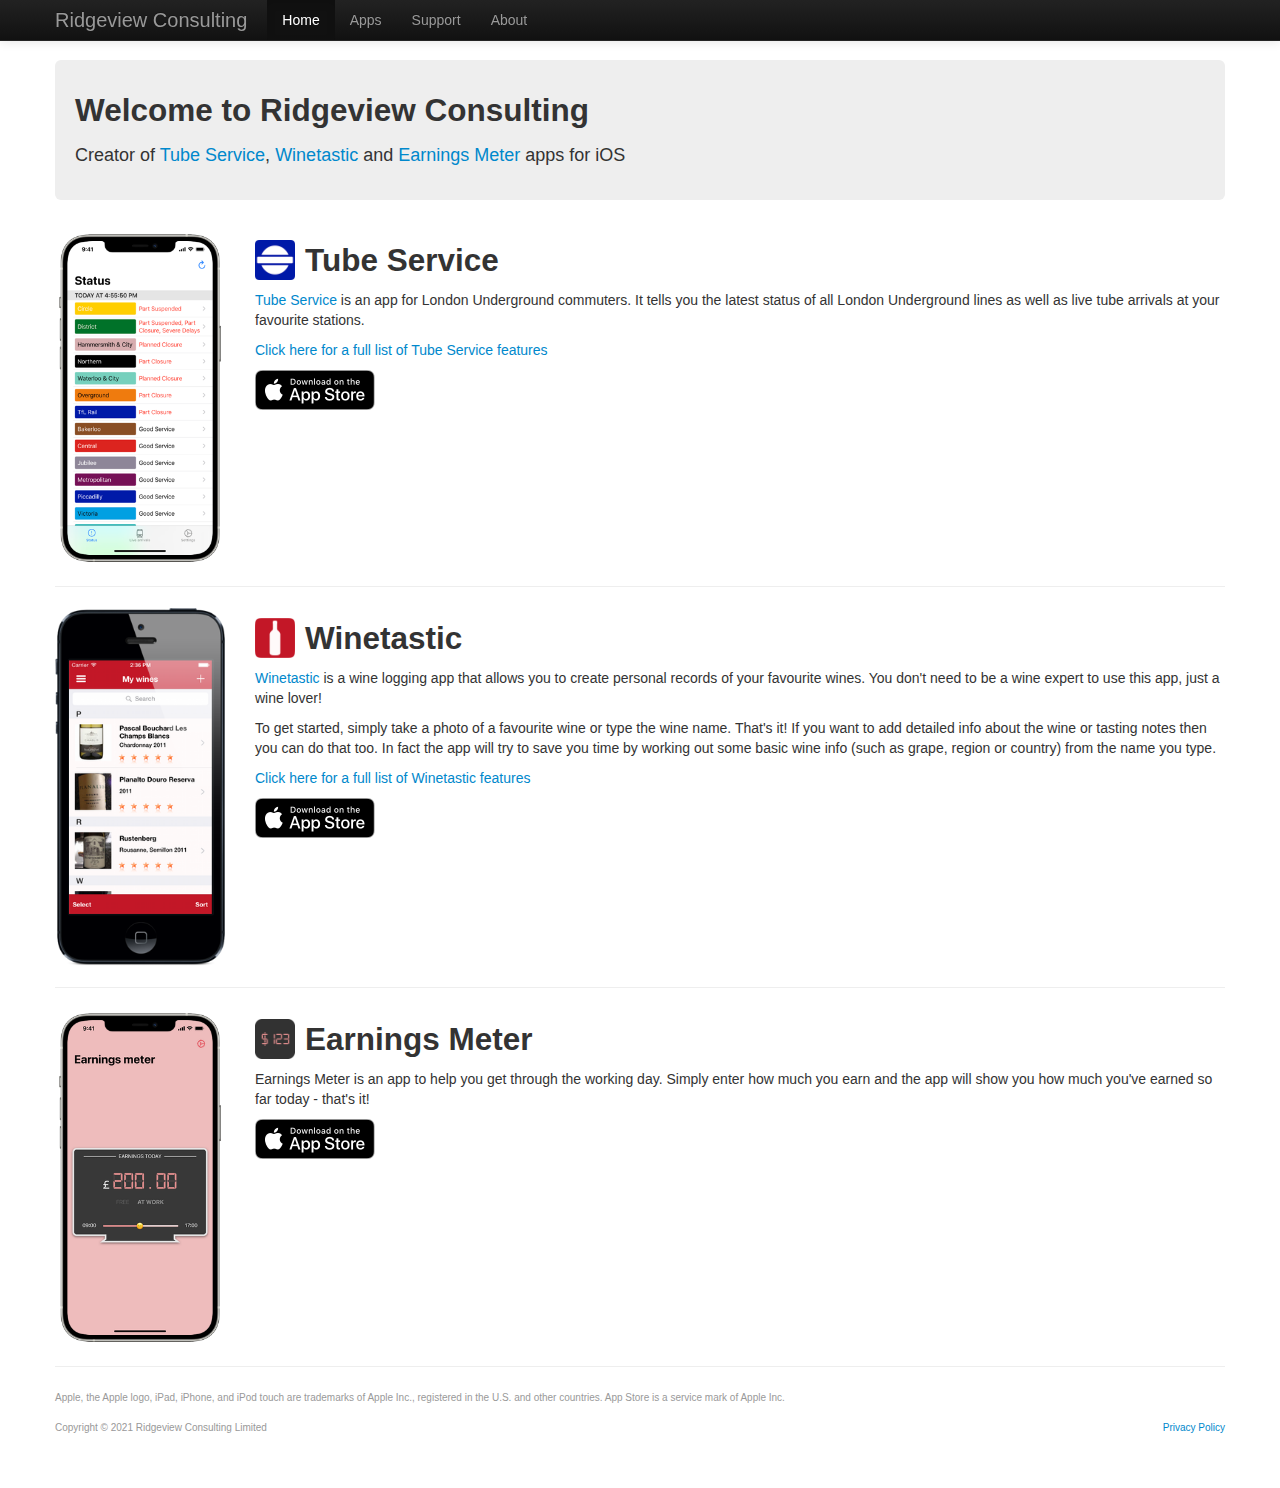
<file: index.html>
<!DOCTYPE html>
<!--[if lt IE 7]>      <html class="no-js lt-ie9 lt-ie8 lt-ie7"> <![endif]-->
<!--[if IE 7]>         <html class="no-js lt-ie9 lt-ie8"> <![endif]-->
<!--[if IE 8]>         <html class="no-js lt-ie9"> <![endif]-->
<!--[if gt IE 8]><!-->
<html class="no-js">
    <!--<![endif]-->
    <head>
        <meta charset="utf-8">
        <meta http-equiv="X-UA-Compatible" content="IE=edge,chrome=1">
        <title>Ridgeview Consulting | iOS</title>
        <meta name="Description" content="Ridgeview Consulting (iOS Software Development).">
        <meta name="viewport" content="width=device-width">
        <meta name="apple-itunes-app" content="app-id=670993580, affiliate-data=na, app-argument=https://itunes.apple.com/us/app/winetastic/id670993580?ls=1&mt=8">

        <link rel="stylesheet" href="css/bootstrap.min.css">
        <style>
            body {
                padding-top: 60px;
                padding-bottom: 40px;
            }
        </style>
        <link rel="stylesheet" href="css/bootstrap-responsive.min.css">
        <link rel="stylesheet" href="css/main.css">

        <script src="js/vendor/modernizr-2.6.2-respond-1.1.0.min.js"></script>
    </head>
    <body>
        <!--[if lt IE 7]>
        <p class="chromeframe">You are using an <strong>outdated</strong> browser. Please <a href="http://browsehappy.com/">upgrade your browser</a> or <a href="http://www.google.com/chromeframe/?redirect=true">activate Google Chrome Frame</a> to improve your experience.</p>
        <![endif]-->

        <div class="navbar navbar-inverse navbar-fixed-top">
            <div class="navbar-inner">
                <div class="container">
                    <a class="btn btn-navbar" data-toggle="collapse" data-target=".nav-collapse"> <span class="icon-bar"></span> <span class="icon-bar"></span> <span class="icon-bar"></span> </a>
                    <a class="brand" href="index.html">Ridgeview Consulting</a>
                    <div class="nav-collapse collapse">
                        <ul class="nav">
                            <li class="active">
                                <a href="index.html">Home</a>
                            </li>
                            <li>
                                <a href="apps/index.html">Apps</a>
                            </li>
                            <li>
                                <a href="support.html">Support</a>
                            </li>
                            <li>
                                <a href="about.html">About</a>
                            </li>
                        </ul>
                    </div><!--/.nav-collapse -->
                </div>
            </div>
        </div>

        <div class="container">

            <!-- Main hero unit for a primary marketing message or call to action -->
            <div class="hero-unit">
                <h2>Welcome to Ridgeview Consulting</h2>
                <!-- <p><a class="btn btn-primary btn-large">Learn more &raquo;</a></p> -->
                <p>
                    Creator of <a href="#tube-service">Tube Service</a>, 
                    <a href="#winetastic">Winetastic</a> 
                    and <a href="#earnings-meter">Earnings Meter</a> apps for iOS
                </p>
            </div>

            <div class="row" id="tube-service">
                <div class="span2 text-center">
                    <a href="apps/index.html#tube-service"><img src="img/screenshot-tubeservice-status-list-iphone.png"/></a>
                </div>
                <div class="span10">
                    <div>
                        <img class="logo-header-small pull-left" src="img/tube-service-logo.png"/>
                        <h2 class="logo-header-text">Tube Service</h2>
                    </div>
                    <p>
                        <a href="apps/index.html#tube-service">Tube Service</a> is an app for London Underground commuters.
                        It tells you the latest status of all London Underground lines as well as live tube arrivals at your favourite stations.
                    </p>
                    <p><a href="apps/index.html#tube-service">Click here for a full list of Tube Service features</a></p>
                    
                    <div>
                        <a href="https://itunes.apple.com/us/app/winetastic/id1540626286?ls=1&mt=8"> <img src="img/download-from-app-store.png"/></a>
                     </div>
               </div>                
            </div>

            <hr>

            <div class="row" id="winetastic">
                <div class="span2 text-center">
                    <a href="apps/index.html#winetastic"><img src="img/screenshot-wine-list.png"/></a>
                </div>
                <div class="span10">
                    <div>
                        <img class="logo-header-small pull-left" src="img/winetastic-logo.png"/>
                        <h2 class="logo-header-text">Winetastic</h2>
                    </div>
                    <p>
                        <a href="apps/index.html#winetastic">Winetastic</a> is a wine logging app that allows you to create personal records of your favourite wines. 
                        You don't need to be a wine expert to use this app, just a wine lover!
                    </p>
                    <p>
                        To get started, simply take a photo of a favourite wine or type the wine name. That's it! 
                        If you want to add detailed info about the wine or tasting notes then you can do that too. 
                        In fact the app will try to save you time by working out some basic wine info (such as grape, region or country) 
                        from the name you type.
                    </p>
                    <p><a href="apps/index.html#winetastic">Click here for a full list of Winetastic features</a></p>
                    
                    <div>
                        
                    </div>
                    <div>
                        <a href="https://itunes.apple.com/us/app/winetastic/id670993580?ls=1&mt=8"> <img src="img/download-from-app-store.png"/></a>
                     </div>
               </div>                
            </div>

            <hr>

            <div class="row" id="earnings-meter">
                <div class="span2 text-center">
                    <img src="img/screenshot-earningsmeter-at-work-iphone.png"/>
                </div>
                <div class="span10">
                    <div>
                        <img class="logo-header-small pull-left" src="img/earnings-meter-logo.png"/>
                        <h2 class="logo-header-text">Earnings Meter</h2>
                    </div>
                    <p>
                        Earnings Meter is an app to help you get through the working day. 
                        Simply enter how much you earn and the app will show you how much you've earned so far today - that's it!
                    </p>
                    <!-- <p><a href="apps/index.html#tube-service">Click here for a full list of Earnings Meter features</a></p>
                     -->
                     <div>
                        <a href="https://itunes.apple.com/us/app/winetastic/id1549867514?ls=1&mt=8"> <img src="img/download-from-app-store.png"/></a>
                     </div>
               </div>                
            </div>

            <hr>
            
            <footer>
                <div class="row footer-text">
                    <div class="span8">
                        <p>Apple, the Apple logo, iPad, iPhone, and iPod touch are trademarks of Apple Inc., registered in the U.S. and other countries. App Store is a service mark of Apple Inc.</p>
                    </div>
                </div>
                <div class="row footer-text">
                    <div class="span4 text-left">
                        <p>Copyright &copy; 2021 Ridgeview Consulting Limited</small></h6>
                    </div>
                    <div class="text-right">
                        <a href="privacy-policy.html">Privacy Policy</a>
                    </div>
                </div>
            </footer>

        </div>
        <!-- /container -->

        <script src="//ajax.googleapis.com/ajax/libs/jquery/1.10.1/jquery.min.js"></script>
        <script>
            window.jQuery || document.write('<script src="js/vendor/jquery-1.10.1.min.js"><\/script>')
        </script>

        <script src="js/vendor/bootstrap.min.js"></script>

        <script src="js/main.js"></script>

    </body>
</html>
</file>
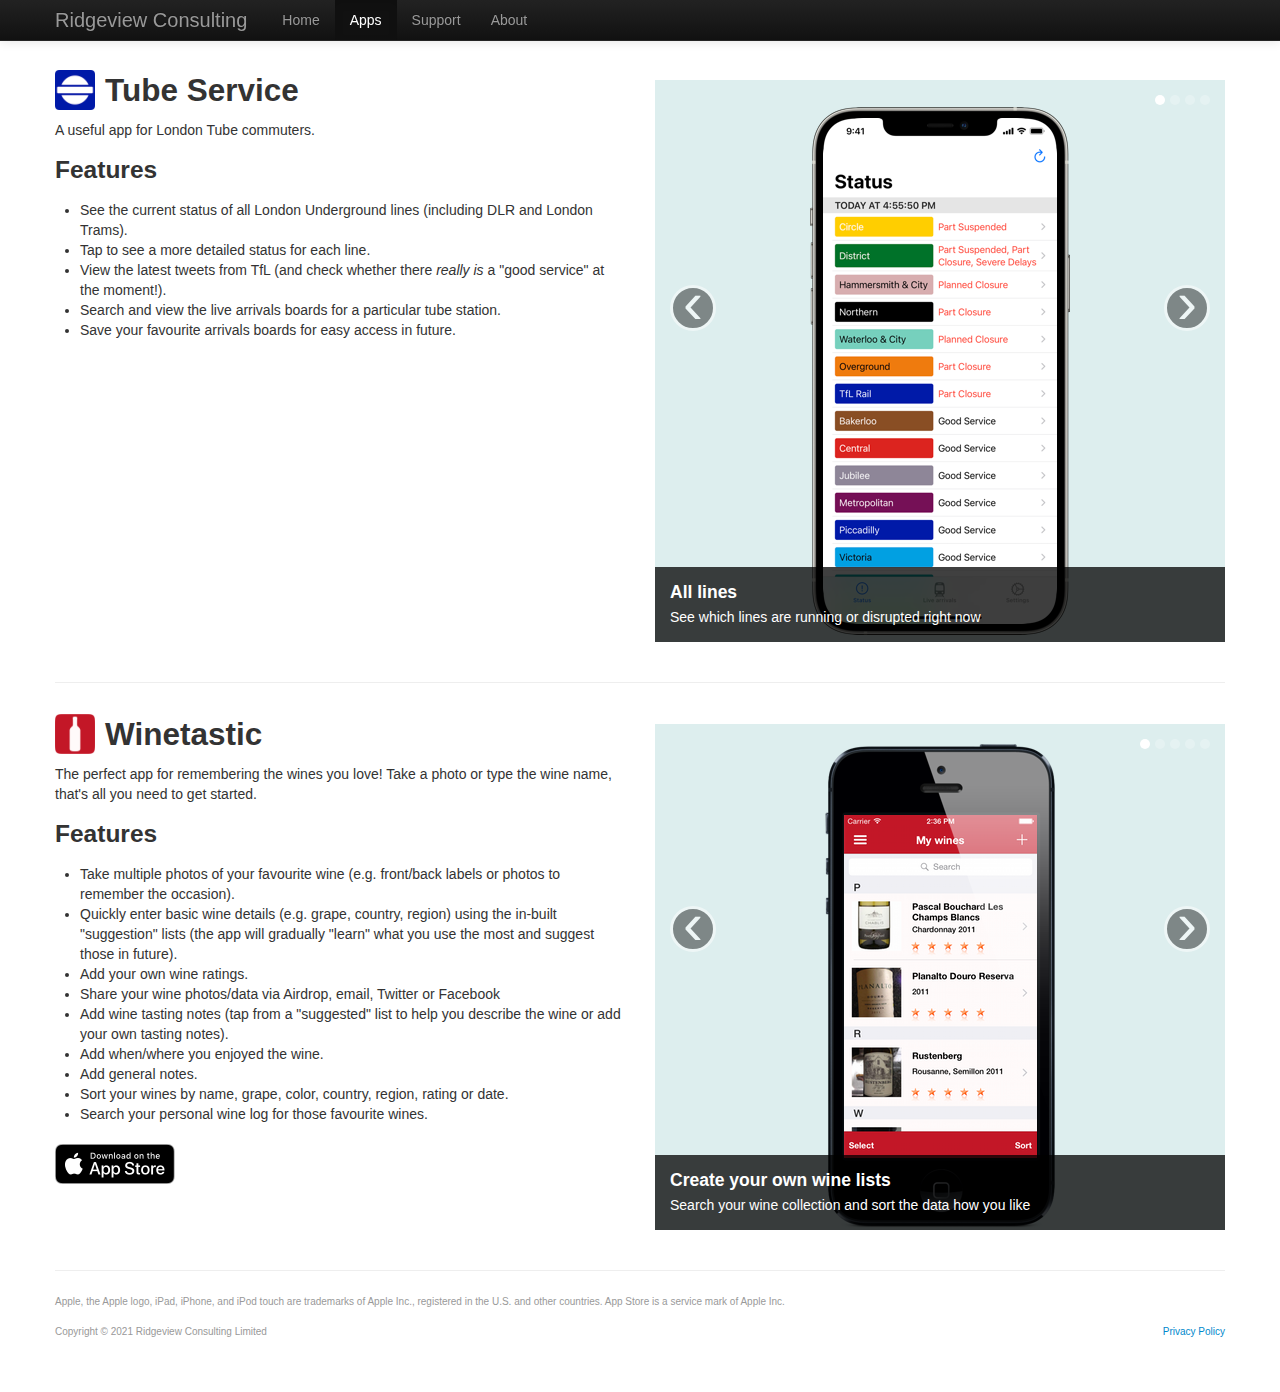
<file: apps/index.html>
<!DOCTYPE html>
<!--[if lt IE 7]>      <html class="no-js lt-ie9 lt-ie8 lt-ie7"> <![endif]-->
<!--[if IE 7]>         <html class="no-js lt-ie9 lt-ie8"> <![endif]-->
<!--[if IE 8]>         <html class="no-js lt-ie9"> <![endif]-->
<!--[if gt IE 8]><!-->
<html class="no-js">
    <!--<![endif]-->
    <head>
        <meta charset="utf-8">
        <meta http-equiv="X-UA-Compatible" content="IE=edge,chrome=1">
        <title>Ridgeview Consulting | iOS App Development</title>
        <meta name="description" content="">
        <meta name="viewport" content="width=device-width">
                <meta name="apple-itunes-app" content="app-id=670993580, affiliate-data=na, app-argument=https://itunes.apple.com/us/app/winetastic/id670993580?ls=1&mt=8">

        <link rel="stylesheet" href="../css/bootstrap.min.css">
        <style>
            body {
                padding-top: 60px;
                padding-bottom: 40px;
            }
        </style>
        <link rel="stylesheet" href="../css/bootstrap-responsive.min.css">
        <link rel="stylesheet" href="../css/main.css">

        <script src="../js/vendor/modernizr-2.6.2-respond-1.1.0.min.js"></script>
    </head>
    <body>
        <!--[if lt IE 7]>
        <p class="chromeframe">You are using an <strong>outdated</strong> browser. Please <a href="http://browsehappy.com/">upgrade your browser</a> or <a href="http://www.google.com/chromeframe/?redirect=true">activate Google Chrome Frame</a> to improve your experience.</p>
        <![endif]-->

        <div class="navbar navbar-inverse navbar-fixed-top">
            <div class="navbar-inner">
                <div class="container">
                    <a class="btn btn-navbar" data-toggle="collapse" data-target=".nav-collapse"> <span class="icon-bar"></span> <span class="icon-bar"></span> <span class="icon-bar"></span> </a>
                    <a class="brand" href="index.html">Ridgeview Consulting</a>
                    <div class="nav-collapse collapse">
                        <ul class="nav">
                            <li>
                                <a href="../index.html">Home</a>
                            </li>
                            <li class="active">
                                <a href="index.html">Apps</a>
                            </li>
                            <li>
                                <a href="../support.html">Support</a>
                            </li>
                            <li>
                                <a href="../about.html">About</a>
                            </li>
                        </ul>
                    </div><!--/.nav-collapse -->
                </div>
            </div>
        </div>

        <div id="tube-service" class="container">

            <div class="row">
                <div class="span6">
                   <div>
                        <img class="logo-header-small pull-left" src="../img/tube-service-logo.png"/>
                        <h2 class="logo-header-text">Tube Service</h2>
                    </div>
                    <p>
                        A useful app for London Tube commuters.
                    </p>
                    <h3>Features</h3>
                    <ul>
                        <li>
                            See the current status of all London Underground lines (including DLR and London Trams).
                        </li>
                        <li>
                            Tap to see a more detailed status for each line.
                        </li>
                        <li>
                            View the latest tweets from TfL (and check whether there <em>really is</em> a "good service" at the moment!).
                        </li>
                        <li>
                            Search and view the live arrivals boards for a particular tube station.
                        </li>
                        <li>
                            Save your favourite arrivals boards for easy access in future.
                        </li>                        
                    </ul>
                    
                </div>
                <div id="tube-service-carousel" class="span6 carousel-background carousel slide app-carousel">
                        <ol class="carousel-indicators">
                            <li data-target="#tube-service-carousel" data-slide-to="0" class="active"></li>
                            <li data-target="#tube-service-carousel" data-slide-to="1"></li>
                            <li data-target="#tube-service-carousel" data-slide-to="2"></li>
                            <li data-target="#tube-service-carousel" data-slide-to="3"></li>
                        </ol>
                        <!-- Carousel items -->
                        <div class="carousel-inner">
                            <div class="active item">
                                <div class="inner-item">
                                <img src="../img/screenshot-tubeservice-status-list-iphone.png" />
                                </div>
                                <div class="carousel-caption">
                                    <h4>All lines</h4>
                                    <p>See which lines are running or disrupted right now</p>
                                </div>
                            </div>
                            <div class="item">
                                <div class="inner-item">
                                    <img src="../img/screenshot-tubeservice-status-detail-iphone.png" />
                                </div>
                                <div class="carousel-caption">
                                    <h4>Single line</h4>
                                    <p>
                                        View a detailed explanation of what's happening on a partcular line.
                                    </p>
                                </div>
                            </div>
                            <div class="item">
                                <div class="inner-item">
                                    <img src="../img/screenshot-tubeservice-live-arrivals-picker-iphone.png" />
                                </div>
                                <div class="carousel-caption">
                                    <h4>Live arrivals</h4>
                                    <p>
                                        Find for an arrivals boards for a partcular London Underground station.
                                    </p>
                                </div>
                            </div>
                            <div class="item">
                                <div class="inner-item">
                                    <img src="../img/screenshot-tubeservice-live-arrivals-board-iphone.png" />
                                </div>
                                <div class="carousel-caption">
                                    <h4>Arrivals board</h4>
                                    <p>
                                        View the live arrivals boards of your favourite stations.
                                    </p>
                                </div>
                            </div>                                                                                  
                        </div>
                        <!-- Carousel nav -->
                        <a class="carousel-control left" href="#tube-service-carousel" data-slide="prev">&lsaquo;</a>
                        <a class="carousel-control right" href="#tube-service-carousel" data-slide="next">&rsaquo;</a>
                </div>                
            </div>

            <hr>            

        </div>
        
        <!-- /container -->

        <div id="winetastic" class="container">

            <div class="row">
                <div class="span6">
                   <div>
                        <img class="logo-header-small pull-left" src="../img/winetastic-logo.png"/>
                        <h2 class="logo-header-text">Winetastic</h2>
                    </div>
                    <p>
                        The perfect app for remembering the wines you love! Take a photo or type the wine name, that's all you need to get started.
                    </p>
                    <h3>Features</h3>
                    <ul>
                        <li>
                            Take multiple photos of your favourite wine (e.g. front/back labels or photos to remember the occasion).
                        </li>
                        <li>
                            Quickly enter basic wine details (e.g. grape, country, region) using the in-built "suggestion" lists (the app will gradually "learn" what you use the most and suggest those in future).
                        </li>
                        <li>
                            Add your own wine ratings.
                        </li>
                        <li>
                            Share your wine photos/data via Airdrop, email, Twitter or Facebook
                        </li>                        
                        <li>
                            Add wine tasting notes (tap from a "suggested" list to help you describe the wine or add your own tasting notes).
                        </li>
                        <li>
                            Add when/where you enjoyed the wine.
                        </li>
                        <li>
                            Add general notes.
                        </li>
                        <li>
                            Sort your wines by name, grape, color, country, region, rating or date.
                        </li>
                        <li>
                            Search your personal wine log for those favourite wines.
                        </li>
                    </ul>
                    <div class="summary-appstore-link">
                        <a href="https://itunes.apple.com/us/app/winetastic/id670993580?ls=1&mt=8"><img src="../img/download-from-app-store.png"/></a>
                    </div>
                    
                </div>
                <div id="myCarousel" class="span6 carousel-background carousel slide app-carousel">
                        <ol class="carousel-indicators">
                            <li data-target="#myCarousel" data-slide-to="0" class="active"></li>
                            <li data-target="#myCarousel" data-slide-to="1"></li>
                            <li data-target="#myCarousel" data-slide-to="2"></li>
                            <li data-target="#myCarousel" data-slide-to="3"></li>
                            <li data-target="#myCarousel" data-slide-to="4"></li>
                        </ol>
                        <!-- Carousel items -->
                        <div class="carousel-inner">
                            <div class="active item">
                                <div class="inner-item">
                                <img src="../img/screenshot-wine-list.png" />
                                </div>
                                <div class="carousel-caption">
                                    <h4>Create your own wine lists</h4>
                                    <p>Search your wine collection and sort the data how you like</p>
                                </div>
                            </div>
                            <div class="item">
                                <div class="inner-item">
                                    <img src="../img/screenshot-wine-photos.png" />
                                </div>
                                <div class="carousel-caption">
                                    <h4>Take wine photos</h4>
                                    <p>
                                        Take label photos or photos to remember the occasion.
                                    </p>
                                </div>
                            </div>
                            <div class="item">
                                <div class="inner-item">
                                    <img src="../img/screenshot-wine-add.png" />
                                </div>
                                <div class="carousel-caption">
                                    <h4>Add new wines</h4>
                                    <p>
                                        Type the name and let the app try to work out its grape, region and country for you.
                                    </p>
                                </div>
                            </div>
                            <div class="item">
                                <div class="inner-item">
                                    <img src="../img/screenshot-wine-detail.png" />
                                </div>
                                <div class="carousel-caption">
                                    <h4>Tell your friends</h4>
                                    <p>
                                        Share wine photos/details by Airdrop, e-mail, Facebook or Twitter.  
                                    </p>
                                </div>
                            </div>
                            <div class="item">
                                <div class="inner-item">
                                    <img src="../img/screenshot-wine-edit.png" />
                                </div>
                                <div class="carousel-caption">
                                    <h4>Add as little or as much info as you like</h4>
                                    <p>
                                        No time to type? Don't worry you can always add more detail later.
                                    </p>
                                </div>
                            </div>                                                                                    
                        </div>
                        <!-- Carousel nav -->
                        <a class="carousel-control left" href="#myCarousel" data-slide="prev">&lsaquo;</a>
                        <a class="carousel-control right" href="#myCarousel" data-slide="next">&rsaquo;</a>
                </div>                
            </div>

            <hr>

            <footer>
                <div class="row footer-text">
                    <div class="span8">
                        <p>Apple, the Apple logo, iPad, iPhone, and iPod touch are trademarks of Apple Inc., registered in the U.S. and other countries. App Store is a service mark of Apple Inc.</p>
                    </div>
                </div>
                <div class="row footer-text">
                    <div class="span4 text-left">
                        <p>Copyright &copy; 2021 Ridgeview Consulting Limited</small></h6>
                    </div>
                    <div class="text-right">
                        <a href="../privacy-policy.html">Privacy Policy</a>
                    </div>
                </div>
            </footer>

        </div>
        
        <!-- /container -->

        <script src="//ajax.googleapis.com/ajax/libs/jquery/1.10.1/jquery.min.js"></script>
        <script>
            window.jQuery || document.write('<script src="../js/vendor/jquery-1.10.1.min.js"><\/script>')
        </script>

        <script src="../js/vendor/bootstrap.min.js"></script>

        <script src="../js/main.js"></script>
        
        <script type='text/javascript'>
            $(document).ready(function() {
                $('.carousel').carousel({
                    interval : 5000
                })

            });
        </script>
    </body>
</html>
</file>
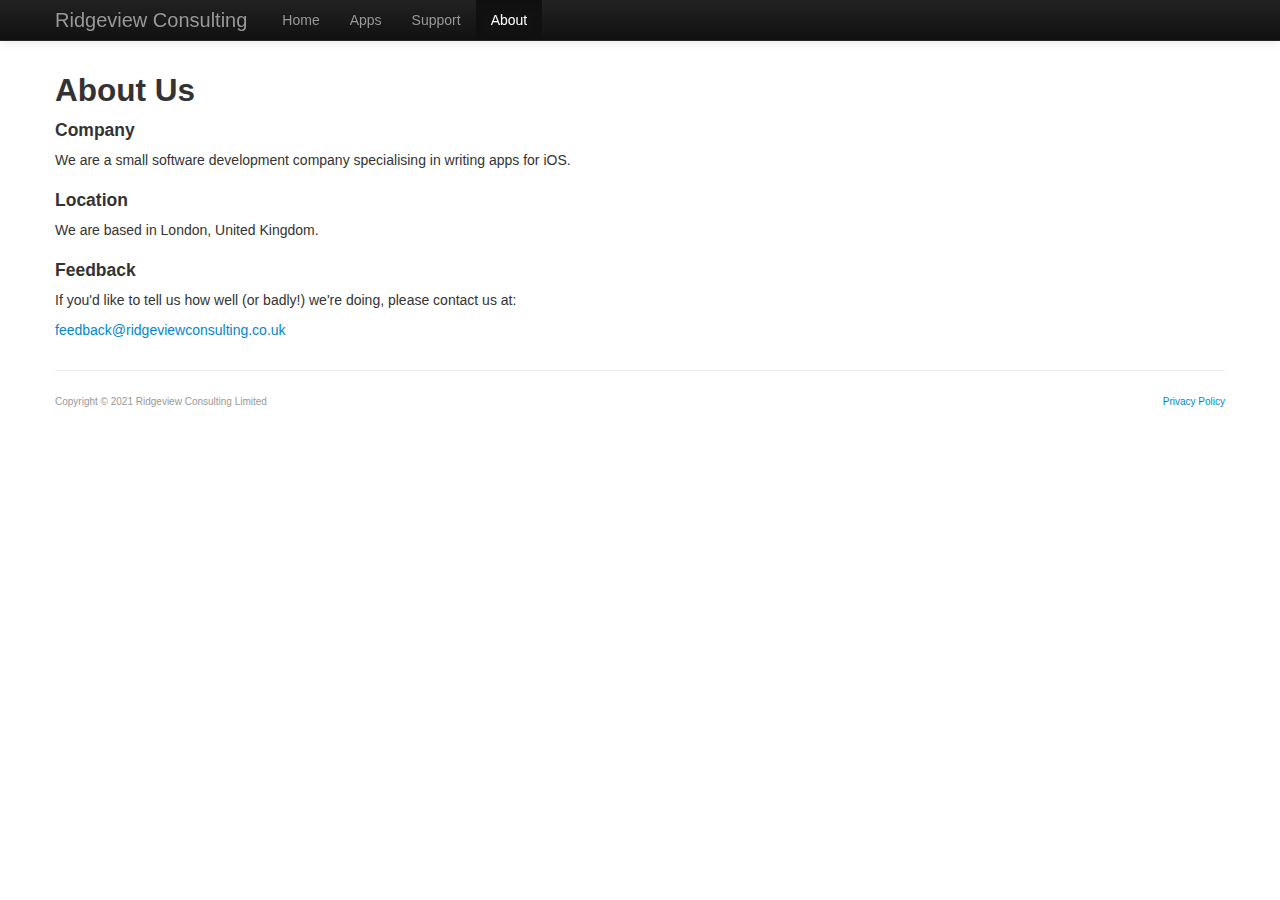
<file: about.html>
<!DOCTYPE html>
<!--[if lt IE 7]>      <html class="no-js lt-ie9 lt-ie8 lt-ie7"> <![endif]-->
<!--[if IE 7]>         <html class="no-js lt-ie9 lt-ie8"> <![endif]-->
<!--[if IE 8]>         <html class="no-js lt-ie9"> <![endif]-->
<!--[if gt IE 8]><!-->
<html class="no-js">
    <!--<![endif]-->
    <head>
        <meta charset="utf-8">
        <meta http-equiv="X-UA-Compatible" content="IE=edge,chrome=1">
        <title>Ridgeview Consulting | About</title>
        <meta name="description" content="">
        <meta name="viewport" content="width=device-width">

        <link rel="stylesheet" href="css/bootstrap.min.css">
        <style>
            body {
                padding-top: 60px;
                padding-bottom: 40px;
            }
        </style>
        <link rel="stylesheet" href="css/bootstrap-responsive.min.css">
        <link rel="stylesheet" href="css/main.css">

        <script src="js/vendor/modernizr-2.6.2-respond-1.1.0.min.js"></script>
    </head>
    <body>
        <!--[if lt IE 7]>
        <p class="chromeframe">You are using an <strong>outdated</strong> browser. Please <a href="http://browsehappy.com/">upgrade your browser</a> or <a href="http://www.google.com/chromeframe/?redirect=true">activate Google Chrome Frame</a> to improve your experience.</p>
        <![endif]-->

        <div class="navbar navbar-inverse navbar-fixed-top">
            <div class="navbar-inner">
                <div class="container">
                    <a class="btn btn-navbar" data-toggle="collapse" data-target=".nav-collapse"> <span class="icon-bar"></span> <span class="icon-bar"></span> <span class="icon-bar"></span> </a>
                    <a class="brand" href="index.html">Ridgeview Consulting</a>
                    <div class="nav-collapse collapse">
                        <ul class="nav">
                            <li>
                                <a href="index.html">Home</a>
                            </li>
                            <li>
                                <a href="apps/index.html">Apps</a>
                            </li>
                            <li>
                                <a href="support.html">Support</a>
                            </li>
                            <li class="active">
                                <a href="about.html">About</a>
                            </li>
                        </ul>
                    </div><!--/.nav-collapse -->
                </div>
            </div>
        </div>

        <div class="container">
            <div class="row">
                <div class="span12">
                    <h2>About Us</h2>
                    <h4>Company</h4>
                    <p>
                        We are a small software development company specialising in writing apps for iOS. 
                    </p>
                </div>                
            </div>
            <div class="row">
                <div class="span12">
                    <h4>Location</h4>
                    <p>
                        We are based in London, United Kingdom.
                    </p>
                </div>                
            </div>
            <div class="row">
                <div class="span12">
                    <h4>Feedback</h4>
                    <p>
                        If you'd like to tell us how well (or badly!) we're doing, please contact us at:
                    </p>
                    <p><span class="ridgeview_email">feedback [at] ridgeviewconsulting [dot] co [dot] uk</span></p>
                </div>                
            </div>                

            <hr>

            <footer>
                <div class="row footer-text">
                    <div class="span4 text-left">
                        <p>Copyright &copy; 2021 Ridgeview Consulting Limited</small></h6>
                    </div>
                    <div class="text-right">
                        <a href="privacy-policy.html">Privacy Policy</a>
                    </div>
                </div>
            </footer>

        </div>
        <!-- /container -->

        <script src="//ajax.googleapis.com/ajax/libs/jquery/1.10.1/jquery.min.js"></script>
        <script>
            window.jQuery || document.write('<script src="js/vendor/jquery-1.10.1.min.js"><\/script>')
        </script>

        <script src="js/vendor/bootstrap.min.js"></script>

        <script src="js/main.js"></script>
        
        <script type="text/javascript">
        $(document).ready(function(){
            var content = $(".ridgeview_email");
            content.load("fragments/ridgeviewFeedbackEmail.html");
        });
        </script>        

    </body>
</html>
</file>
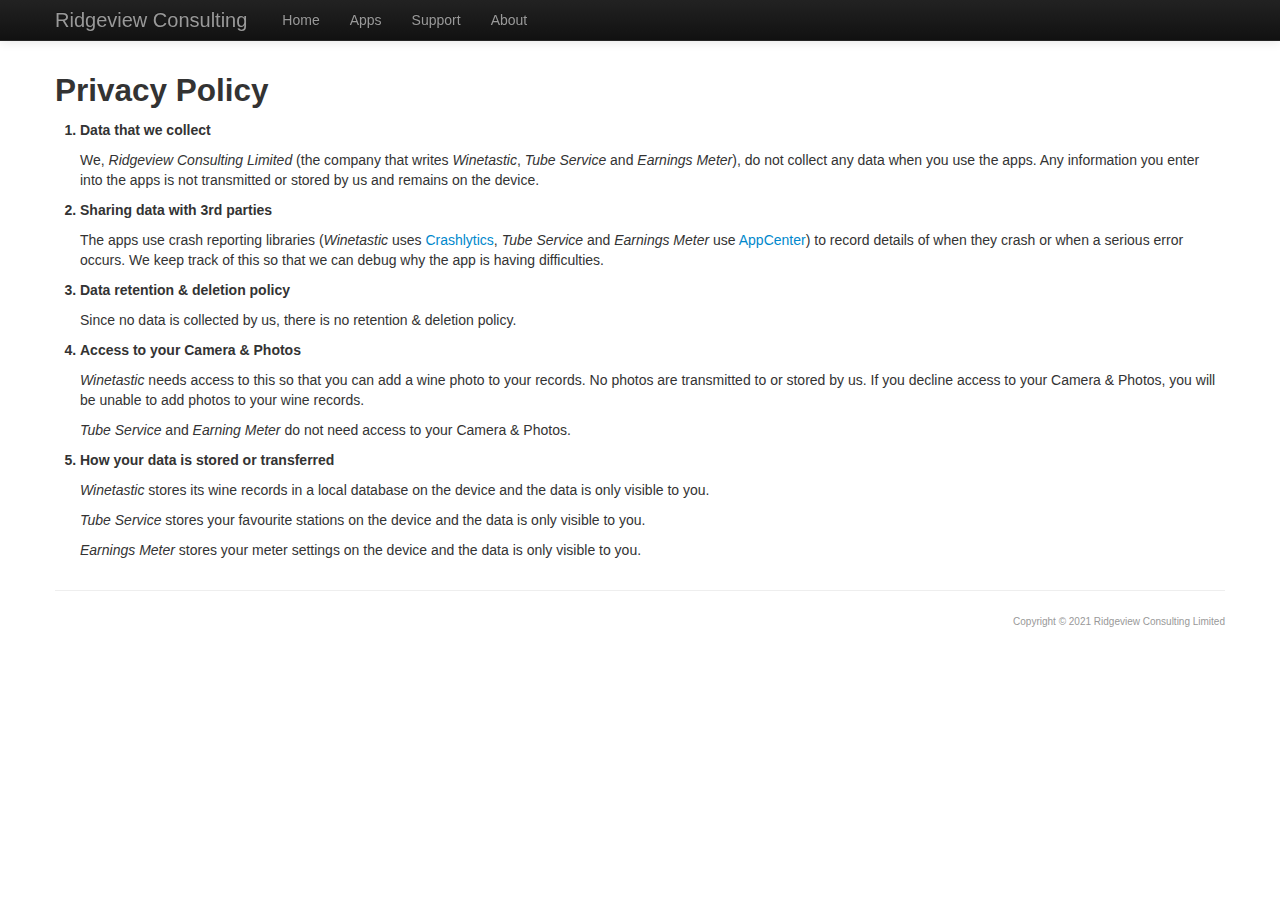
<file: privacy-policy.html>
<!DOCTYPE html>
<!--[if lt IE 7]>      <html class="no-js lt-ie9 lt-ie8 lt-ie7"> <![endif]-->
<!--[if IE 7]>         <html class="no-js lt-ie9 lt-ie8"> <![endif]-->
<!--[if IE 8]>         <html class="no-js lt-ie9"> <![endif]-->
<!--[if gt IE 8]><!-->
<html class="no-js">
    <!--<![endif]-->
    <head>
        <meta charset="utf-8">
        <meta http-equiv="X-UA-Compatible" content="IE=edge,chrome=1">
        <title>Ridgeview Consulting | Support</title>
        <meta name="description" content="">
        <meta name="viewport" content="width=device-width">

        <link rel="stylesheet" href="css/bootstrap.min.css">
        <style>
            body {
                padding-top: 60px;
                padding-bottom: 40px;
            }
        </style>
        <link rel="stylesheet" href="css/bootstrap-responsive.min.css">
        <link rel="stylesheet" href="css/main.css">

        <script src="js/vendor/modernizr-2.6.2-respond-1.1.0.min.js"></script>
    </head>
    <body>
        <!--[if lt IE 7]>
        <p class="chromeframe">You are using an <strong>outdated</strong> browser. Please <a href="http://browsehappy.com/">upgrade your browser</a> or <a href="http://www.google.com/chromeframe/?redirect=true">activate Google Chrome Frame</a> to improve your experience.</p>
        <![endif]-->

        <div class="navbar navbar-inverse navbar-fixed-top">
            <div class="navbar-inner">
                <div class="container">
                    <a class="btn btn-navbar" data-toggle="collapse" data-target=".nav-collapse"> <span class="icon-bar"></span> <span class="icon-bar"></span> <span class="icon-bar"></span> </a>
                    <a class="brand" href="index.html">Ridgeview Consulting</a>
                    <div class="nav-collapse collapse">
                        <ul class="nav">
                            <li>
                                <a href="index.html">Home</a>
                            </li>
                            <li>
                                <a href="apps/index.html">Apps</a>
                            </li>
                            <li>
                                <a href="support.html">Support</a>
                            </li>
                            <li>
                                <a href="about.html">About</a>
                            </li>
                        </ul>
                    </div><!--/.nav-collapse -->
                </div>
            </div>
        </div>

        <div class="container">
            <div class="row">
                <div class="span12 privacy-policy">
                    <h2>Privacy Policy</h2>
                    <ol>
                        <li>
                            Data that we collect
                            <p>
                                We, <em>Ridgeview Consulting Limited</em> (the company that writes <em>Winetastic</em>, <em>Tube Service</em> and <em>Earnings Meter</em>), do not
                                collect any data when you use the apps. Any information you enter into the apps is not
                                transmitted or stored by us and remains on the device.
                            </p>
                        </li>
                        <li>
                            Sharing data with 3rd parties
                            <p>
                                The apps use crash reporting libraries 
                                (<em>Winetastic</em> uses <a href="https://fabric.io/crashlytics">Crashlytics</a>, <em>Tube Service</em>
                                and <em>Earnings Meter</em> use <a href="https://docs.microsoft.com/en-us/appcenter/diagnostics">AppCenter</a>)
                                to record details of when they crash or when a serious error occurs. We keep track of this so that we
                                can debug why the app is having difficulties.
                            </p>
                        </li>
                        <li>
                            Data retention & deletion policy
                            <p>
                                Since no data is collected by us, there is no retention & deletion policy.
                            </p>
                        </li>
                        <li>
                            Access to your Camera & Photos
                            <p>
                                <em>Winetastic</em> needs access to this so that you can add a wine photo to your records.
                                No photos are transmitted to or stored by us. If you decline access to your Camera & Photos, you 
                                will be unable to add photos to your wine records.
                            </p>
                            <p>
                                <em>Tube Service</em> and <em>Earning Meter</em> do not need access to your Camera & Photos.
                            </p>
                        </li>
                        <li>
                            How your data is stored or transferred
                            <p>
                                <em>Winetastic</em> stores its wine records in a local database on the device and the data is only visible to you.
                            </p>
                            <p>
                                <em>Tube Service</em> stores your favourite stations on the device and the data is only visible to you.
                            </p>
                            <p>
                                <em>Earnings Meter</em> stores your meter settings on the device and the data is only visible to you.
                            </p>
                        </li>
                    </ol>
                </div>                
            </div>

            <hr>

            <footer>
                <div class="row footer-text">
                    <div class="span12 text-right">
                        <p>Copyright &copy; 2021 Ridgeview Consulting Limited</p>
                    </div>
                </div>
            </footer>

        </div>
        <!-- /container -->

        <script src="//ajax.googleapis.com/ajax/libs/jquery/1.10.1/jquery.min.js"></script>
        <script>
            window.jQuery || document.write('<script src="js/vendor/jquery-1.10.1.min.js"><\/script>')
        </script>

        <script src="js/vendor/bootstrap.min.js"></script>

        <script src="js/main.js"></script>
        
        <script type="text/javascript">
        $(document).ready(function(){
            var content = $(".ridgeview_email");
            content.load("fragments/ridgeviewSupportEmail.html");
        });
        </script>        
    </body>
</html>
</file>
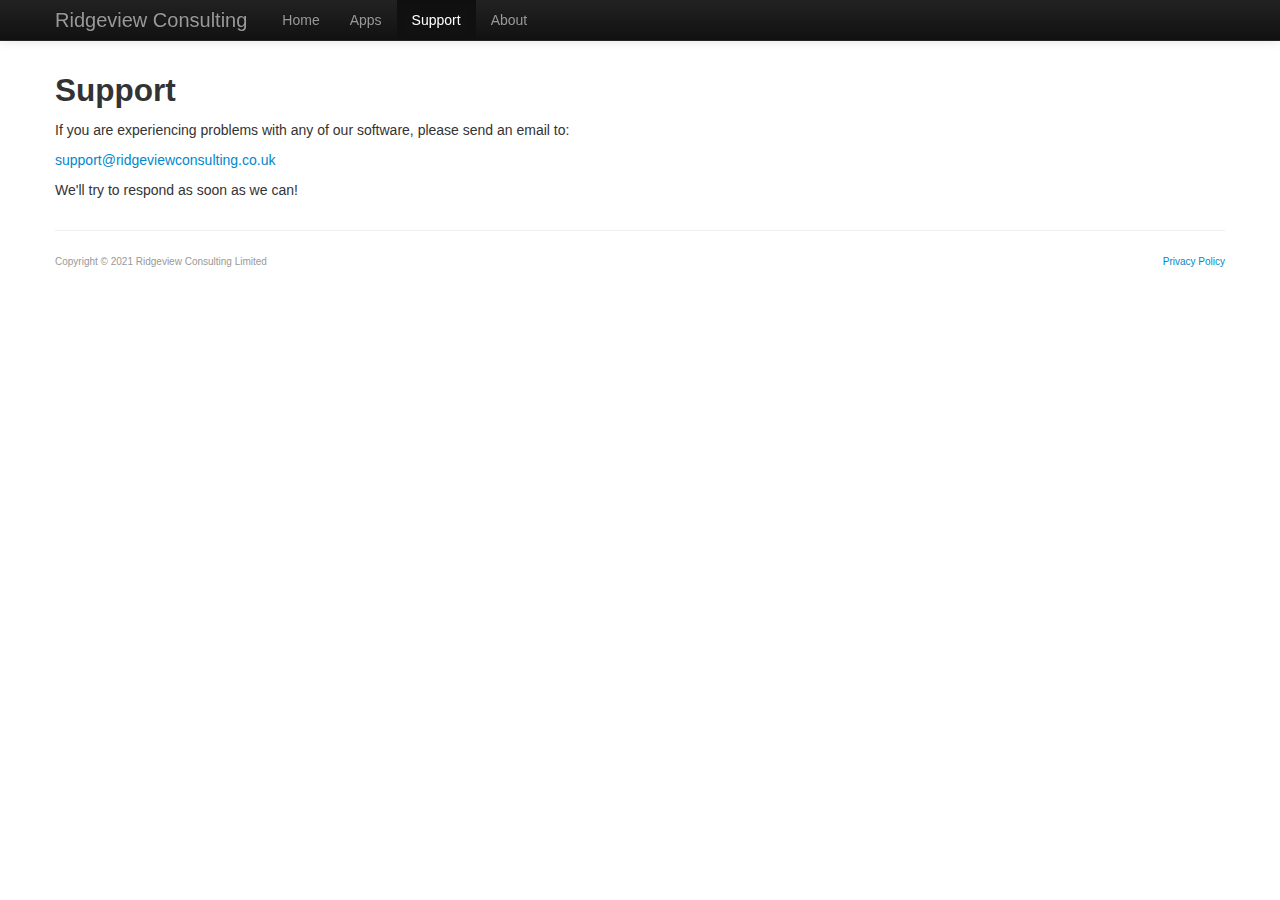
<file: support.html>
<!DOCTYPE html>
<!--[if lt IE 7]>      <html class="no-js lt-ie9 lt-ie8 lt-ie7"> <![endif]-->
<!--[if IE 7]>         <html class="no-js lt-ie9 lt-ie8"> <![endif]-->
<!--[if IE 8]>         <html class="no-js lt-ie9"> <![endif]-->
<!--[if gt IE 8]><!-->
<html class="no-js">
    <!--<![endif]-->
    <head>
        <meta charset="utf-8">
        <meta http-equiv="X-UA-Compatible" content="IE=edge,chrome=1">
        <title>Ridgeview Consulting | Support</title>
        <meta name="description" content="">
        <meta name="viewport" content="width=device-width">

        <link rel="stylesheet" href="css/bootstrap.min.css">
        <style>
            body {
                padding-top: 60px;
                padding-bottom: 40px;
            }
        </style>
        <link rel="stylesheet" href="css/bootstrap-responsive.min.css">
        <link rel="stylesheet" href="css/main.css">

        <script src="js/vendor/modernizr-2.6.2-respond-1.1.0.min.js"></script>
    </head>
    <body>
        <!--[if lt IE 7]>
        <p class="chromeframe">You are using an <strong>outdated</strong> browser. Please <a href="http://browsehappy.com/">upgrade your browser</a> or <a href="http://www.google.com/chromeframe/?redirect=true">activate Google Chrome Frame</a> to improve your experience.</p>
        <![endif]-->

        <div class="navbar navbar-inverse navbar-fixed-top">
            <div class="navbar-inner">
                <div class="container">
                    <a class="btn btn-navbar" data-toggle="collapse" data-target=".nav-collapse"> <span class="icon-bar"></span> <span class="icon-bar"></span> <span class="icon-bar"></span> </a>
                    <a class="brand" href="index.html">Ridgeview Consulting</a>
                    <div class="nav-collapse collapse">
                        <ul class="nav">
                            <li>
                                <a href="index.html">Home</a>
                            </li>
                            <li>
                                <a href="apps/index.html">Apps</a>
                            </li>
                            <li class="active">
                                <a href="support.html">Support</a>
                            </li>
                            <li>
                                <a href="about.html">About</a>
                            </li>
                        </ul>
                    </div><!--/.nav-collapse -->
                </div>
            </div>
        </div>

        <div class="container">
            <div class="row">
                <div class="span12">
                    <h2>Support</h2>
                    <p>
                        If you are experiencing problems with any of our software, please send an email to:
                    </p>
                    <p><span class="ridgeview_email">support [at] ridgeviewconsulting [dot] co [dot] uk</span></p>
                    <p>We'll try to respond as soon as we can!</p>
                </div>                
            </div>

            <hr>

            <footer>
                <div class="row footer-text">
                    <div class="span4 text-left">
                        <p>Copyright &copy; 2021 Ridgeview Consulting Limited</small></h6>
                    </div>
                    <div class="text-right">
                        <a href="privacy-policy.html">Privacy Policy</a>
                    </div>
                </div>
            </footer>

        </div>
        <!-- /container -->

        <script src="//ajax.googleapis.com/ajax/libs/jquery/1.10.1/jquery.min.js"></script>
        <script>
            window.jQuery || document.write('<script src="js/vendor/jquery-1.10.1.min.js"><\/script>')
        </script>

        <script src="js/vendor/bootstrap.min.js"></script>

        <script src="js/main.js"></script>
        
        <script type="text/javascript">
        $(document).ready(function(){
            var content = $(".ridgeview_email");
            content.load("fragments/ridgeviewSupportEmail.html");
        });
        </script>        
    </body>
</html>
</file>
<file: css/main.css>
/* ==========================================================================
   Author's custom styles
   ========================================================================== */

.logo-container {
    padding-top: 10px;
    padding-bottom: 5px;
    background-color: #212121;
}

.hero-unit {
  padding: 20px;
  margin-bottom: 30px;
}

.logo-header-small {
	width:40px;
	height:40px;
}

.logo-header-text {
    margin-left: 50px;
}

.carousel-background {
    background-color: #ddeeee;
}

.app-carousel {
    margin-top: 20px;
    padding-top: 20px;
}

.summary-appstore-link {
    margin-top:20px;
}

.inner-item {
    text-align: center;
    img { margin: 0 auto;}
}

.footer-text {
    font-size: 10px;
    color: #999;
}

.privacy-policy li {
    font-weight: bold;
    margin-top: 10px;
}

.privacy-policy p {
    margin-top: 10px;
    font-weight: normal;
}

/*margin-top:15px;margin-right:10px;*/
</file>
